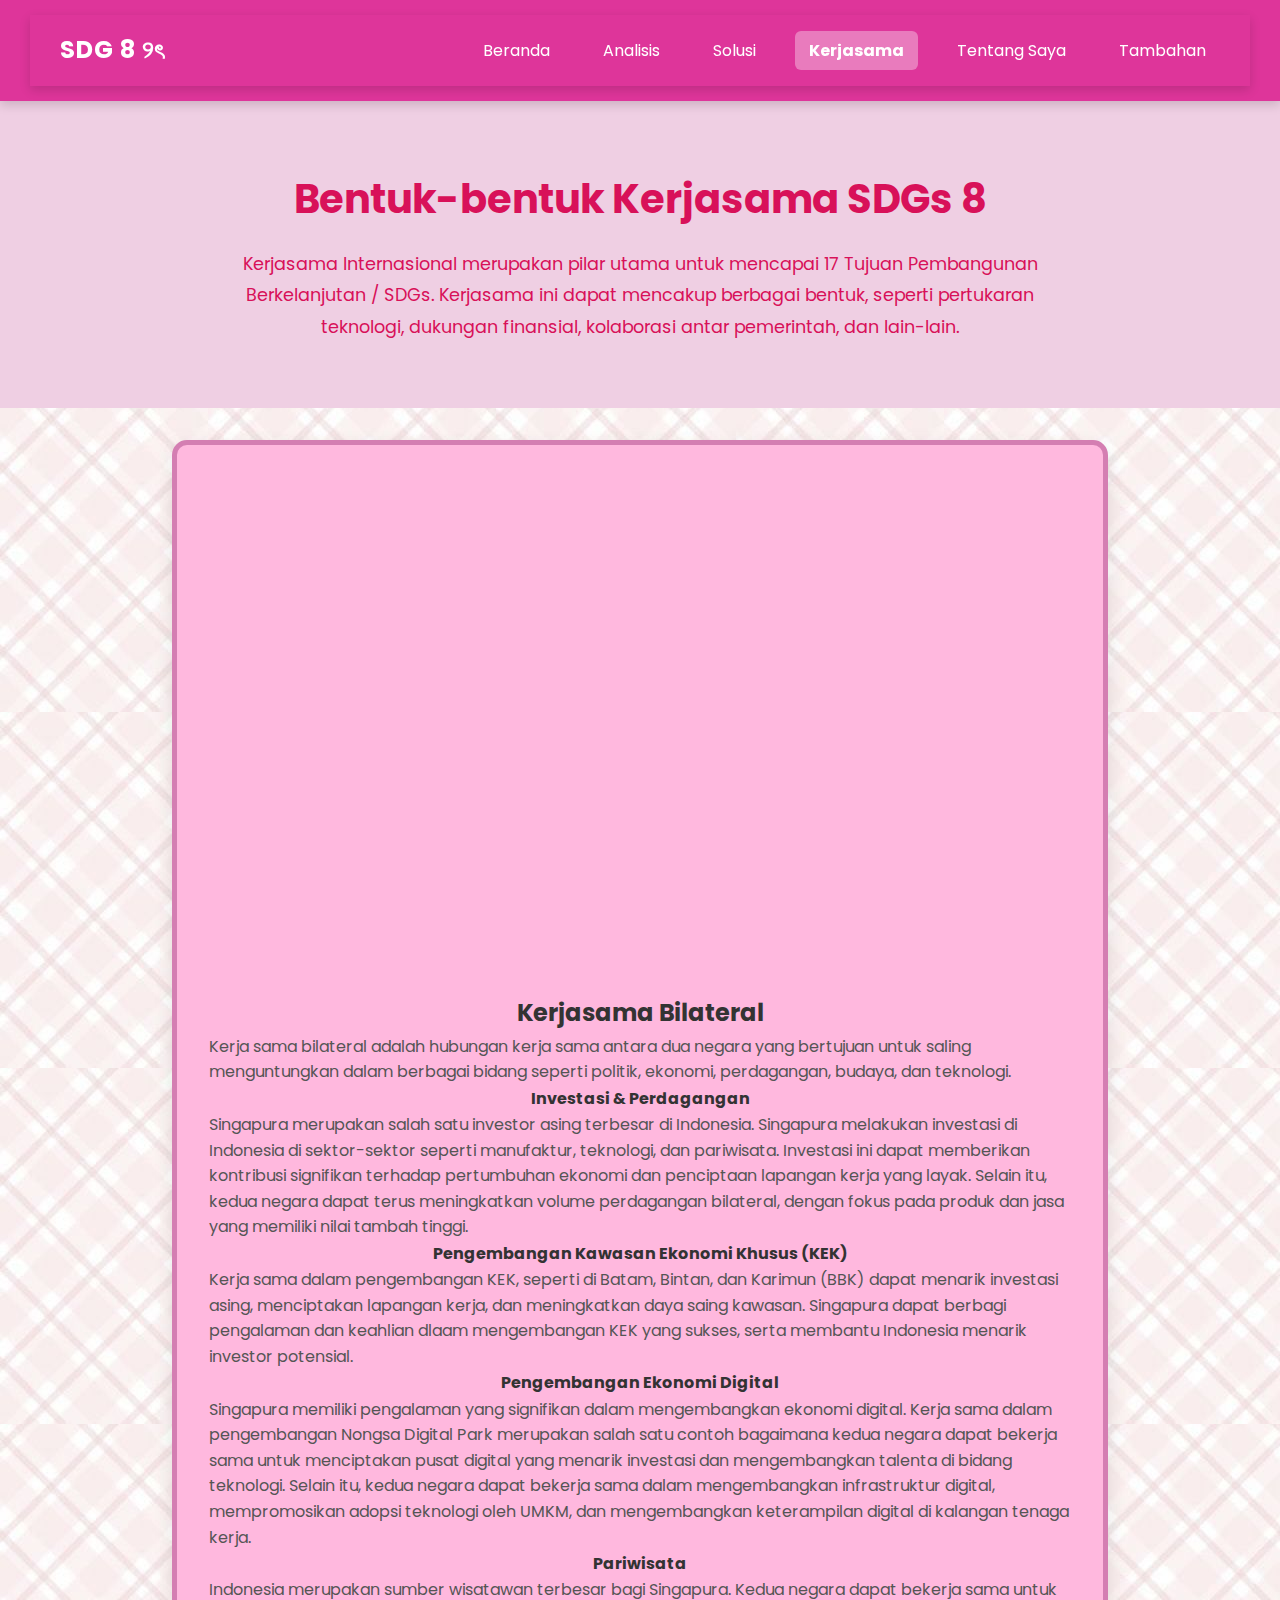
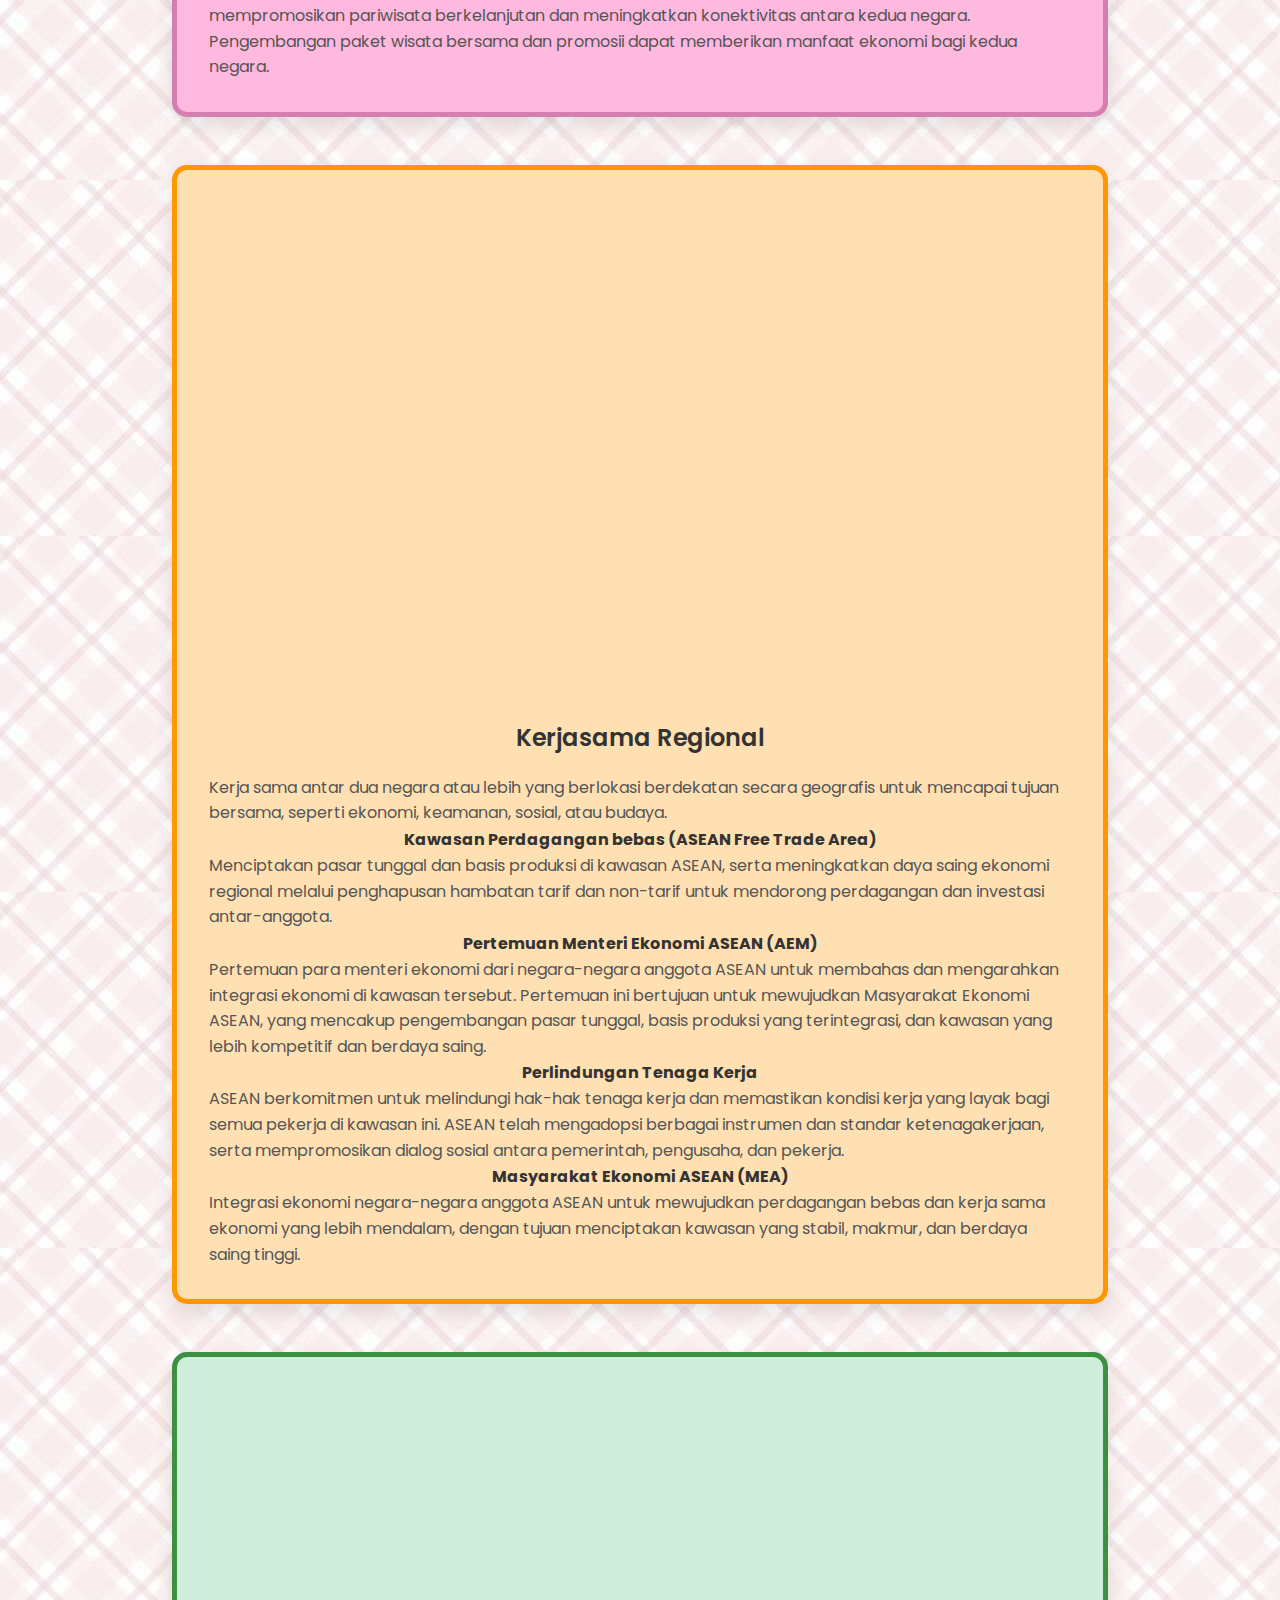
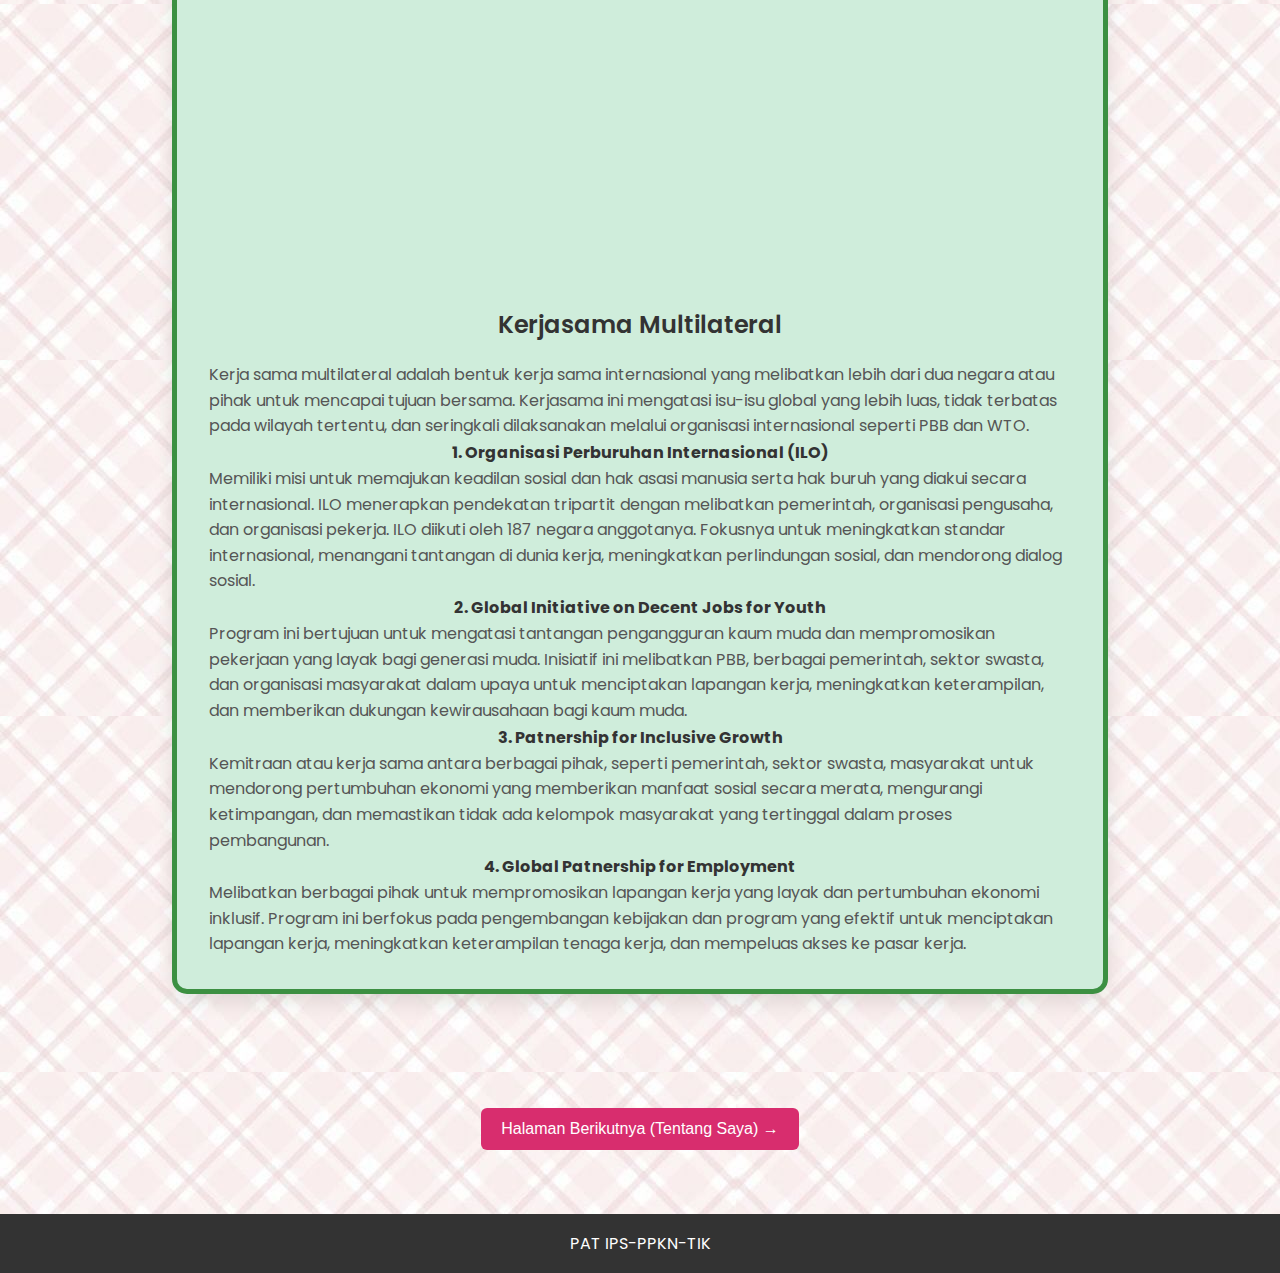
<file: kerjasama.html>
<!DOCTYPE html>
<html lang="id">
<head>
    <meta charset="UTF-8">
    <meta name="viewport" content="width=device-width, initial-scale=1.0">
    <title> Kerjasama </title>
    <link rel="stylesheet" href="kerjasama.css">
</head>
<body>

<header class="navbar">
<nav class="navbar">
    <div class="logo"> SDG 8 ୨ৎ </div>

    <ul class="nav-links">
        <li><a href="index.html">Beranda</a></li>
        <li><a href="analisis.html">Analisis</a></li>
        <li><a href="solusi.html">Solusi</a></li>
        <li><a href="kerjasama.html" class="active">Kerjasama</a></li>
        <li><a href="tentangsaya.html">Tentang Saya</a></li>

        <li class="dropdown">
          <a href="#"> Tambahan </a>
          <div class="dropdown-content">
            <a href="acara.html"> Acara </a>
            <a href="dampak.html">Dampak</a>
            <a href="studikasus.html"> Studi kasus </a>
            <a href="sumber.html"> Sumber </a>
         </div>
        </li>
</nav>
</header>

<section class="kerjasama-header">
    <h1>Bentuk-bentuk Kerjasama SDGs 8 </h1>
    <p>
       Kerjasama Internasional merupakan pilar utama untuk mencapai 17 Tujuan Pembangunan Berkelanjutan / SDGs. Kerjasama ini dapat mencakup berbagai bentuk, seperti
       pertukaran teknologi, dukungan finansial, kolaborasi antar pemerintah, dan lain-lain. 
    </p>
</section>

<section class="kerjasama-container">
    <div class="textbox bilateral">
        <div class="image-hover" data-default="https://example.com/bilateral1.jpg" data-hover="https://example.com/bilateral2.jpg"></div>
        <h2>Kerjasama Bilateral</h2>
        <p>
            Kerja sama bilateral adalah hubungan kerja sama antara dua negara yang bertujuan untuk saling menguntungkan dalam berbagai bidang seperti politik, ekonomi, perdagangan, budaya, dan teknologi. 
        </p>
        <h4> Investasi & Perdagangan </h4>
        <p>
            Singapura merupakan salah satu investor asing terbesar di Indonesia. Singapura melakukan investasi di Indonesia di sektor-sektor seperti manufaktur, teknologi, dan pariwisata. Investasi ini dapat memberikan kontribusi signifikan terhadap pertumbuhan ekonomi dan penciptaan lapangan kerja yang layak. Selain itu, kedua negara dapat terus meningkatkan volume perdagangan bilateral, dengan fokus pada produk dan jasa yang memiliki nilai tambah tinggi.
        </p>

        <h4> Pengembangan Kawasan Ekonomi Khusus (KEK)   </h4>
        <p> 
            Kerja sama dalam pengembangan KEK, seperti di Batam, Bintan, dan Karimun (BBK) dapat menarik investasi asing, menciptakan lapangan kerja, dan meningkatkan daya saing kawasan. Singapura dapat berbagi pengalaman dan keahlian dlaam mengembangan KEK yang sukses, serta membantu Indonesia menarik investor potensial.
        </p>

        <h4> Pengembangan Ekonomi Digital </h4>
        <p> 
            Singapura memiliki pengalaman yang signifikan dalam mengembangkan ekonomi digital. Kerja sama dalam pengembangan Nongsa Digital Park merupakan salah satu contoh bagaimana kedua negara dapat bekerja sama untuk menciptakan pusat digital yang menarik investasi dan mengembangkan talenta di bidang teknologi. Selain itu, kedua negara dapat bekerja sama dalam mengembangkan infrastruktur digital, mempromosikan adopsi teknologi oleh UMKM, dan mengembangkan keterampilan digital di kalangan tenaga kerja.
        </p>

        <h4> Pariwisata </h4>
        <p> 
            Indonesia merupakan sumber wisatawan terbesar bagi Singapura. Kedua negara dapat bekerja sama untuk mempromosikan pariwisata berkelanjutan dan meningkatkan konektivitas antara kedua negara. Pengembangan paket wisata bersama dan promosii dapat memberikan manfaat ekonomi bagi kedua negara. 
        </p>
    </div>


    <div class="textbox regional">
        <div class="image-hover" data-default="https://example.com/regional1.jpg" data-hover="https://example.com/regional2.jpg"></div>
        <h3>Kerjasama Regional</h3>
        <p>
            Kerja sama antar dua negara atau lebih yang berlokasi berdekatan secara geografis untuk mencapai tujuan bersama, seperti ekonomi, keamanan, sosial, atau budaya. 
        <h4> Kawasan Perdagangan bebas (ASEAN Free Trade Area) </h4>
        <p>
            Menciptakan pasar tunggal dan basis produksi di kawasan ASEAN, serta meningkatkan daya saing ekonomi regional melalui penghapusan hambatan tarif dan non-tarif untuk mendorong perdagangan dan investasi antar-anggota. 
        </p>

        <h4> Pertemuan Menteri Ekonomi ASEAN (AEM)   </h4>
        <p> 
            Pertemuan para menteri ekonomi dari negara-negara anggota ASEAN untuk membahas dan mengarahkan integrasi ekonomi di kawasan tersebut. Pertemuan ini bertujuan untuk mewujudkan Masyarakat Ekonomi ASEAN, yang mencakup pengembangan pasar tunggal, basis produksi yang terintegrasi, dan kawasan yang lebih kompetitif dan berdaya saing. 
        </p>

        <h4> Perlindungan Tenaga Kerja </h4>
        <p> 
            ASEAN berkomitmen untuk melindungi hak-hak tenaga kerja dan memastikan kondisi kerja yang layak bagi semua pekerja di kawasan ini. ASEAN telah mengadopsi berbagai instrumen dan standar ketenagakerjaan, serta mempromosikan dialog sosial antara pemerintah, pengusaha, dan pekerja. 
        </p>

        <h4> Masyarakat Ekonomi ASEAN (MEA)  </h4>
        <p> 
            Integrasi ekonomi negara-negara anggota ASEAN untuk mewujudkan perdagangan bebas dan kerja sama ekonomi yang lebih mendalam, dengan tujuan menciptakan kawasan yang stabil, makmur, dan berdaya saing tinggi. 
        </p>
    </div>

    <div class="textbox multilateral">
        <div class="image-hover" data-default="https://example.com/multilateral1.jpg" data-hover="https://example.com/multilateral2.jpg"></div>
        <h3>Kerjasama Multilateral</h3>
        <p>
           Kerja sama multilateral adalah bentuk kerja sama internasional yang melibatkan lebih dari dua negara atau pihak untuk mencapai tujuan bersama. Kerjasama ini mengatasi isu-isu global yang lebih luas, tidak terbatas pada wilayah tertentu, dan seringkali dilaksanakan melalui organisasi internasional seperti PBB dan WTO. 
        </p>
        <h4>1. Organisasi Perburuhan Internasional (ILO) </h4>
        <p>
            Memiliki misi untuk memajukan keadilan sosial dan hak asasi manusia serta hak buruh yang diakui secara internasional. ILO menerapkan pendekatan tripartit dengan melibatkan pemerintah, organisasi pengusaha, dan organisasi pekerja. ILO diikuti oleh 187 negara anggotanya. Fokusnya untuk meningkatkan standar internasional, menangani tantangan di dunia kerja, meningkatkan perlindungan sosial, dan mendorong dialog sosial.
        </p>

        <h4> 2. Global Initiative on Decent Jobs for Youth   </h4>
        <p> 
            Program ini bertujuan untuk mengatasi tantangan pengangguran kaum muda dan mempromosikan pekerjaan yang layak bagi generasi muda. Inisiatif ini melibatkan PBB, berbagai pemerintah, sektor swasta, dan organisasi masyarakat dalam upaya untuk menciptakan lapangan kerja, meningkatkan keterampilan, dan memberikan dukungan kewirausahaan bagi kaum muda. 
        </p>

        <h4> 3. Patnership for Inclusive Growth </h4>
        <p> 
            Kemitraan atau kerja sama antara berbagai pihak, seperti pemerintah, sektor swasta, masyarakat untuk mendorong pertumbuhan ekonomi yang memberikan manfaat sosial secara merata, mengurangi ketimpangan, dan memastikan tidak ada kelompok masyarakat yang tertinggal dalam proses pembangunan. 
        </p>

        <h4> 4. Global Patnership for Employment  </h4>
        <p> Melibatkan berbagai pihak untuk mempromosikan lapangan kerja yang layak dan pertumbuhan ekonomi inklusif. Program ini berfokus pada pengembangan kebijakan dan program yang efektif untuk menciptakan lapangan kerja, meningkatkan keterampilan tenaga kerja, dan mempeluas akses ke pasar kerja. 
        </p>
    </div>
</section>


  <div class="btn-wrapper">
    <button onclick="goNext()" class="next-btn">Halaman Berikutnya (Tentang Saya) →</button>
  </div>

  <script>
    function goNext() {
      window.location.href = "tentangsaya.html"; 
    }
  </script>


  <footer>
    <p> PAT IPS-PPKN-TIK </p>
  </footer>

</body>
</html>
</file>
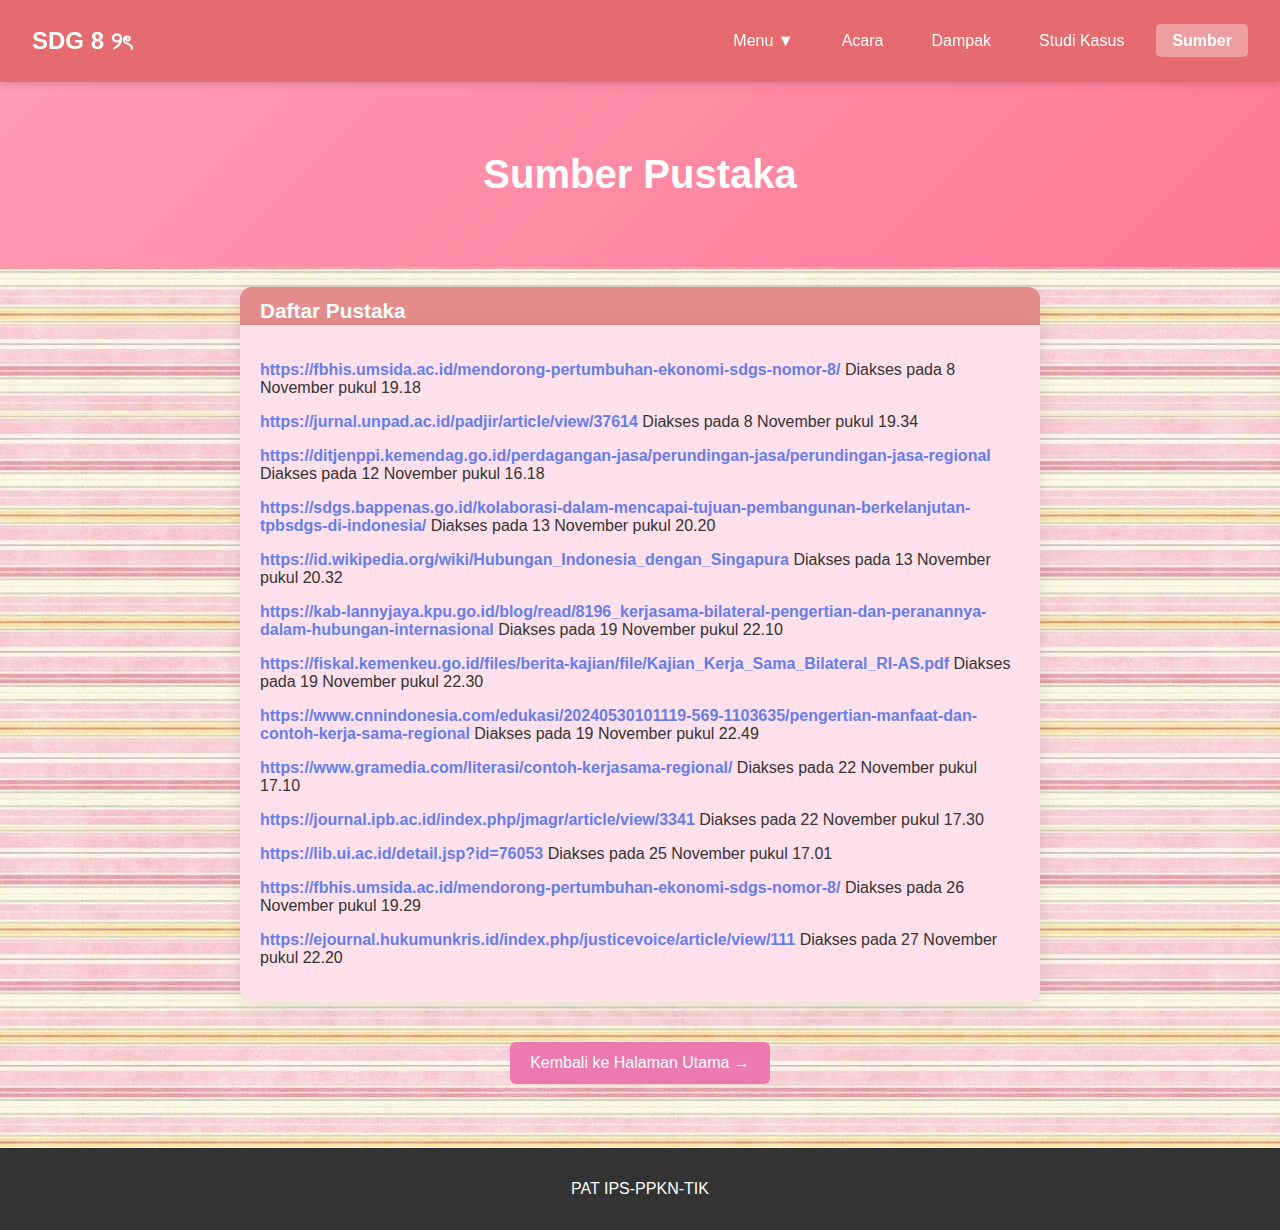
<file: sumber.html>
<!DOCTYPE html>
<html lang="id">
<head>
    <meta charset="UTF-8">
    <meta name="viewport" content="width=device-width, initial-scale=1.0">
    <title>Sumber Pustaka</title>
    <link rel="stylesheet" href="sumber.css">
</head>

    <header class="navbar">
        <h1 class="logo"> SDG 8 ୨ৎ </h1>
        <nav>
            <ul class="nav-links">
                <li class="dropdown">
                    <a href="#">Menu ▼</a>
                    <div class="dropdown-content">
                        <a href="index.html">Beranda</a>
                        <a href="analisis.html">Analisis</a>
                        <a href="solusi.html">Solusi</a>
                        <a href="kerjasama.html">Kerjasama</a>
                        <a href="tentangsaya.html">Tentang Saya</a>
                    </div>
                </li>
                <li><a href="acara.html">Acara</a></li>
                <li><a href="dampak.html"  </a>Dampak</a></li>
                <li><a href="studikasus.html">Studi Kasus</a></li>
                <li><a href="sumber.html" class="active" </a>Sumber</a></li>
            </ul>
        </nav>
    </header>

<body>
   <div class="hero-sumber">
    <h1>Sumber Pustaka</h1>
</div>

   <main>
    <div class="ref-header">Daftar Pustaka</div>

    <div id="references">

        <p>
            <a href="https://fbhis.umsida.ac.id/mendorong-pertumbuhan-ekonomi-sdgs-nomor-8/" target="_blank">
                https://fbhis.umsida.ac.id/mendorong-pertumbuhan-ekonomi-sdgs-nomor-8/
            </a>
             Diakses pada 8 November pukul 19.18
        </p>

        <p>
            <a href="https://jurnal.unpad.ac.id/padjir/article/view/37614" target="_blank">
                https://jurnal.unpad.ac.id/padjir/article/view/37614
            </a>
             Diakses pada 8 November pukul 19.34
        </p>

        <p>
            <a href="https://ditjenppi.kemendag.go.id/perdagangan-jasa/perundingan-jasa/perundingan-jasa-regional" target="_blank">
                https://ditjenppi.kemendag.go.id/perdagangan-jasa/perundingan-jasa/perundingan-jasa-regional
            </a>
            Diakses pada 12 November pukul 16.18
        </p>

        <p>
            <a href="https://sdgs.bappenas.go.id/kolaborasi-dalam-mencapai-tujuan-pembangunan-berkelanjutan-tpbsdgs-di-indonesia/" target="_blank">
                https://sdgs.bappenas.go.id/kolaborasi-dalam-mencapai-tujuan-pembangunan-berkelanjutan-tpbsdgs-di-indonesia/
            </a>
             Diakses pada 13 November pukul 20.20
        </p>

        <p>
            <a href="https://id.wikipedia.org/wiki/Hubungan_Indonesia_dengan_Singapura" target="_blank">
                https://id.wikipedia.org/wiki/Hubungan_Indonesia_dengan_Singapura
            </a>
            Diakses pada 13 November pukul 20.32
        </p>

        <p>
            <a href="https://kab-lannyjaya.kpu.go.id/blog/read/8196_kerjasama-bilateral-pengertian-dan-peranannya-dalam-hubungan-internasional" target="_blank">
                https://kab-lannyjaya.kpu.go.id/blog/read/8196_kerjasama-bilateral-pengertian-dan-peranannya-dalam-hubungan-internasional
            </a>
             Diakses pada 19 November pukul 22.10
        </p>

        <p>
            <a href="https://fiskal.kemenkeu.go.id/files/berita-kajian/file/Kajian_Kerja_Sama_Bilateral_RI-AS.pdf" target="_blank">
                https://fiskal.kemenkeu.go.id/files/berita-kajian/file/Kajian_Kerja_Sama_Bilateral_RI-AS.pdf
            </a>
            Diakses pada 19 November pukul 22.30
        </p>

        <p>
            <a href="https://www.cnnindonesia.com/edukasi/20240530101119-569-1103635/pengertian-manfaat-dan-contoh-kerja-sama-regional" target="_blank">
                https://www.cnnindonesia.com/edukasi/20240530101119-569-1103635/pengertian-manfaat-dan-contoh-kerja-sama-regional
            </a>
            Diakses pada 19 November pukul 22.49
        </p>

        <p>
            <a href="https://www.gramedia.com/literasi/contoh-kerjasama-regional/" target="_blank">
                https://www.gramedia.com/literasi/contoh-kerjasama-regional/
            </a>
            Diakses pada 22 November pukul 17.10
        </p>

        <p>
            <a href="https://journal.ipb.ac.id/index.php/jmagr/article/view/3341" target="_blank">
                https://journal.ipb.ac.id/index.php/jmagr/article/view/3341
            </a>
            Diakses pada 22 November pukul 17.30
        </p>

        <p>
            <a href="https://lib.ui.ac.id/detail.jsp?id=76053" target="_blank">
                https://lib.ui.ac.id/detail.jsp?id=76053
            </a>
            Diakses pada 25 November pukul 17.01
        </p>

        <p>
            <a href="https://fbhis.umsida.ac.id/mendorong-pertumbuhan-ekonomi-sdgs-nomor-8/" target="_blank">
                https://fbhis.umsida.ac.id/mendorong-pertumbuhan-ekonomi-sdgs-nomor-8/
            </a>
            Diakses pada 26 November pukul 19.29
        </p>

        <p>
            <a href="https://ejournal.hukumunkris.id/index.php/justicevoice/article/view/111" target="_blank">
                https://ejournal.hukumunkris.id/index.php/justicevoice/article/view/111
            </a>
            Diakses pada 27 November pukul 22.20
        </p>

    </div>
</main>

    </div>
</main>

  <div class="next-container">
    <button onclick="goNext()" class="next-btn"> Kembali ke Halaman Utama  →</button>
  </div>

  <script>
    function goNext() {
      window.location.href = "index.html"; 
    }
  </script>


  <footer>
    <p> PAT IPS-PPKN-TIK </p>
  </footer>

</body>
</html>
</file>
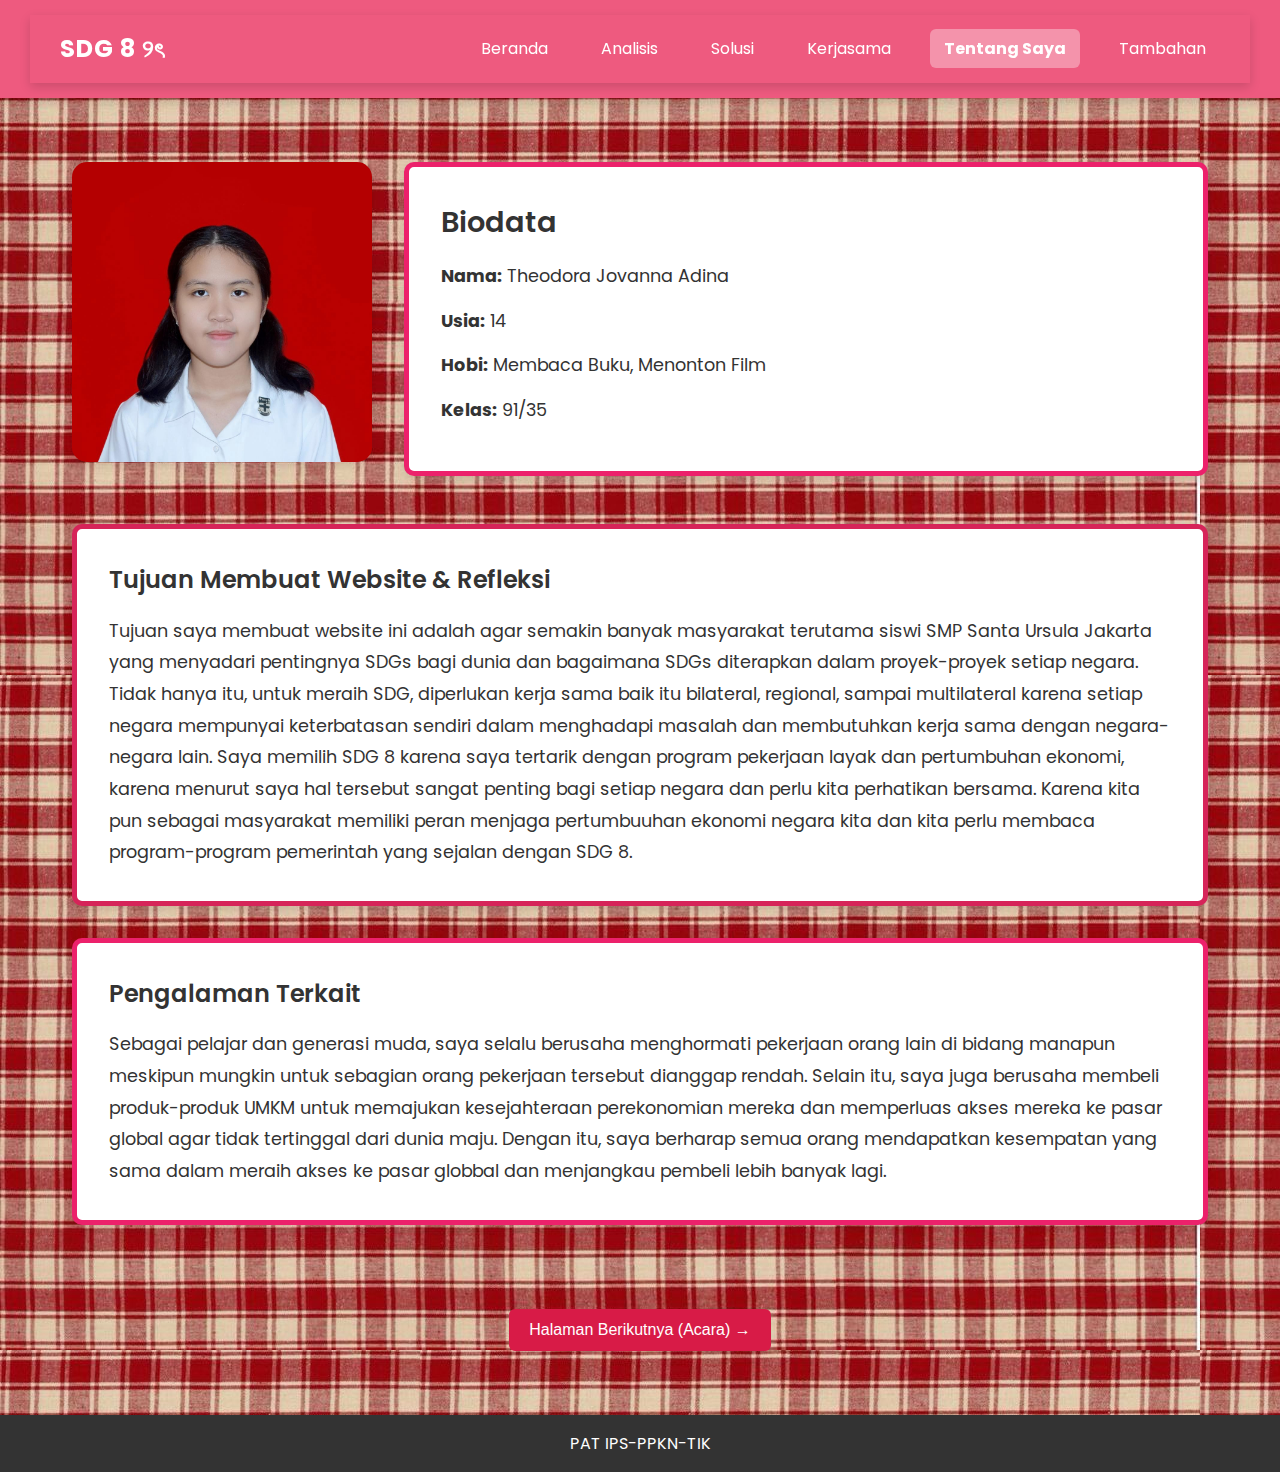
<file: tentangsaya.html>
<!DOCTYPE html>
<html lang="id">
<head>
    <meta charset="UTF-8">
    <meta name="viewport" content="width=device-width, initial-scale=1.0">
    <title> Tentang Saya  </title>
    <link rel="stylesheet" href="tentangsaya.css">
</head>
<body>

<header class="navbar">
<nav class="navbar">
    <div class="logo"> SDG 8 ୨ৎ </div>

    <ul class="nav-links">
        <li><a href="index.html">Beranda</a></li>
        <li><a href="analisis.html">Analisis</a></li>
        <li><a href="solusi.html">Solusi</a></li>
        <li><a href="kerjasama.html">Kerjasama</a></li>
        <li><a href="tentangsaya.html" class="active">Tentang Saya</a></li>

        <li class="dropdown">
          <a href="#">Tambahan</a>
          <div class="dropdown-content">
            <a href="acara.html">Acara</a>
            <a href="dampak.html">Dampak</a>
            <a href="studikasus.html"> Studi kasus </a>
            <a href="sumber.html"> Sumber </a>
         </div>
        </li>
</nav>
</header>

    <section class="about-section">
        <div class="about-container">
            <div class="photo-box">
                <img src="fotodiri.jpg" alt="Foto Profil" class="profile-photo">
            </div>
            
            <div class="bio-box">
                <h2>Biodata</h2>
                <p><strong>Nama:</strong> Theodora Jovanna Adina </p>
                <p><strong>Usia:</strong> 14 </p>
                <p><strong>Hobi:</strong> Membaca Buku, Menonton Film </p>
                <p><strong>Kelas:</strong> 91/35 </p>
            </div>
        </div>
        
        <div class="purpose-box">
            <h3>Tujuan Membuat Website & Refleksi </h3>
            <p> Tujuan saya membuat website ini adalah agar semakin banyak masyarakat terutama siswi SMP Santa Ursula Jakarta yang menyadari pentingnya SDGs bagi dunia dan bagaimana SDGs diterapkan dalam proyek-proyek setiap negara. Tidak hanya itu, untuk meraih SDG, diperlukan kerja sama baik itu bilateral, regional, sampai multilateral karena setiap negara mempunyai keterbatasan sendiri dalam menghadapi masalah dan membutuhkan kerja sama dengan negara-negara lain. Saya memilih SDG 8 karena saya tertarik dengan program pekerjaan layak dan pertumbuhan ekonomi, karena menurut saya hal tersebut sangat penting bagi setiap negara dan perlu kita perhatikan bersama. Karena kita pun sebagai masyarakat memiliki peran menjaga pertumbuuhan ekonomi negara kita dan kita perlu membaca program-program pemerintah yang sejalan dengan SDG 8. </p>
        </div>

        <div class="additional-box">
            <h3> Pengalaman Terkait </h3>
            <p> Sebagai pelajar dan generasi muda, saya selalu berusaha menghormati pekerjaan orang lain di bidang manapun meskipun mungkin untuk sebagian orang pekerjaan tersebut dianggap rendah. Selain itu, saya juga berusaha membeli produk-produk UMKM untuk memajukan kesejahteraan perekonomian mereka dan memperluas akses mereka ke pasar global agar tidak tertinggal dari dunia maju. Dengan itu, saya berharap semua orang mendapatkan kesempatan yang sama dalam meraih akses ke pasar globbal dan menjangkau pembeli lebih banyak lagi.</p>
        </div>
    </section>

  <div class="next-container">
    <button onclick="goNext()" class="next-btn">Halaman Berikutnya (Acara) →</button>
  </div>

  <script>
    function goNext() {
      window.location.href = "acara.html"; 
    }
  </script>


  <footer>
    <p> PAT IPS-PPKN-TIK </p>
  </footer>


</body>
</html>
</file>
<file: kerjasama.css>
@import url('https://fonts.googleapis.com/css2?family=Poppins:wght@300;400;500;600;700&display=swap');

* {
  margin: 0;
  padding: 0;
  box-sizing: border-box;
}

body {
  font-family: 'Poppins', sans-serif;
  line-height: 1.7;
  color: #333;
  background-color: #f8f9fa;
  overflow-x: hidden;
  background-image: url("halaman\ kerjasama.jpg");

}

.navbar {
    width: 100%;
    background: #de359a; 
    padding: 15px 30px;
    display: flex;
    justify-content: space-between;
    align-items: center;
    position: sticky;
    top: 0;
    z-index: 999;
    box-shadow: 0 4px 10px rgba(0,0,0,0.15);
}

.navbar .logo {
    font-size: 24px;
    color: rgb(255, 255, 255);
    font-weight: bold;
    letter-spacing: 1px;
}

.nav-links {
    list-style: none;
    display: flex;
    gap: 25px;
    align-items: center;
    margin: 0;
}

.nav-links li a,
.dropbtn {
    color: rgb(255, 255, 255); 
    text-decoration: none;
    font-size: 16px;
    padding: 8px 14px;
    border-radius: 6px;
    transition: 0.3s;
}

.nav-links li a:hover,
.dropbtn:hover {
    background: rgba(184, 61, 61, 0.25);
}

.nav-links .active {
    background: rgba(255,255,255,0.35);
    font-weight: bold;
}

.dropdown {
    position: relative;
}

.dropbtn {
    background: none;
    border: none;
    cursor: pointer;
    font-family: inherit;
}

.dropdown-content {
    display: none;
    position: absolute;
    background: #f38ed9;
    min-width: 180px;
    border-radius: 8px;
    box-shadow: 0 6px 20px rgba(0,0,0,0.15);
    top: 40px;
    overflow: hidden;
}

.dropdown-content a {
    color: #333;
    padding: 12px 18px;
    display: block;
    text-decoration: none;
    border-bottom: 1px solid #eee;
}

.dropdown-content a:last-child {
    border-bottom: none;
}


.dropdown:hover .dropdown-content {
    display: block;
}

.kerjasama-header {
  background: linear-gradient(135deg,  #efcfe3 70%);
  color: #d81159;
  padding: 4rem 2rem;
  text-align: center;
  margin-bottom: 2rem;
}

.kerjasama-header h1 {
  font-size: 2.5rem;
  margin-bottom: 1rem;
  font-weight: 700;
}

.kerjasama-header p {
  max-width: 800px;
  margin: auto;
  font-size: 1.1rem;
  line-height: 1.8;
}

.kerjasama-container {
  max-width: 1000px;
  margin: auto;
  padding: 0 2rem 4rem;
  display: grid;
  gap: 3rem;
}

.textbox {
  background: #ffffff;
  border-radius: 15px;
  padding: 2rem;
  box-shadow: 0 8px 20px rgba(0,0,0,0.1);
  position: relative;
  overflow: hidden;
  transition: transform 0.3s ease, box-shadow 0.3s ease;
  display: flex;
  flex-direction: column;
  align-items: center;
  text-align: left;
}

.textbox:hover {
  transform: translateY(-5px);
  box-shadow: 0 12px 30px rgba(0,0,0,0.2);
}

.image-hover {
  width: 100%;
  height: 500px;
  background-size: cover;
  background-position: center;
  border-radius: 10px;
  margin-bottom: 1rem;
  transition: background-image 0.5s ease;
}

.bilateral .image-hover {
  background-image: url('https://assets-a1.kompasiana.com/items/album/2020/02/20/nasional-2017-09-07-183034-big-5e4e2ebdd541df7fd821c302.jpg'); 
}

.bilateral .image-hover:hover {
  background-image: url('hover.jpg'); 
}

.regional .image-hover {
  background-image: url('https://www.menpan.go.id/site/images/berita/2025/20250526_-_ASEAN_Harus_Bersatu_Hadapi_Tantangan_Global.jpg'); 
}

.regional .image-hover:hover {
  background-image: url('https://images.bisnis.com/posts/2023/08/09/1683213/negara_asean_-_antara.jpg'); 
}

.multilateral .image-hover {
  background-image: url('https://www.rukita.co/stories/wp-content/uploads/2023/11/sidang-majelis-umum-pbb-antarafoto_ratio-16x9-1.webp'); 
}

.multilateral .image-hover:hover {
  background-image: url('https://akcdn.detik.net.id/visual/2021/09/22/markas-pbb-di-geneva_169.jpeg?w=1200'); 
}

.bilateral {
  border: 5px solid #d47eb2; /* Hijau untuk bilateral */
  background:#ffb8de 
}

.regional {
  border: 5px solid #ff9800; /* Oranye untuk regional */
  background:  #ffe0b2 100%; 
}

.multilateral {
  border: 5px solid #3c9042; /* Biru untuk multilateral */
  background:#cfeddb 100%;
}

.textbox h3 {
  font-size: 1.5rem;
  color: #333;
  margin-bottom: 1rem;
  font-weight: 600;
}

.textbox p {
  font-size: 1rem;
  color: #555;
  line-height: 1.6;
}

@media (max-width: 768px) {
  .navbar {
    flex-direction: column;
    padding: 1rem;
  }

  .navbar nav ul {
    flex-direction: column;
    gap: 0.5rem;
    margin-top: 1rem;
  }

  .kerjasama-header {
    padding: 2rem 1rem;
  }

  .kerjasama-header h1 {
    font-size: 2rem;
  }

  .kerjasama-container {
    grid-template-columns: 1fr;
  }

  .textbox {
    padding: 1.5rem;
  }

  .image-hover {
    height: 150px;
  }

  .dropdown-content {
    position: static;
    display: none;
    background-color: rgba(255,255,255,0.1);
    box-shadow: none;
    border-radius: 0;
  }

  .dropdown:hover .dropdown-content {
    display: block;
  }
}


.btn-wrapper {
  display: flex;
  justify-content: center;
  margin-top: 50px;
}

.next-btn {
  background-color: #d82d6e;
  color: white;
  padding: 12px 20px;
  border: none;
  border-radius: 6px;
  cursor: pointer;
  font-size: 16px;
  transition: 0.3s;
}

.next-btn:hover {
  background-color: #d95e55;
}

footer {
  background: #333;
  color: white;
  text-align: center;
  padding: 1rem;
  margin-top: 4rem;
}
</file>
<file: sumber.css>
*,
*::before,
*::after {
  box-sizing: border-box;
}

body {
    font-family: 'Arial', sans-serif;
    margin: 0;
    padding: 0;
    color: #333;
    display: flex;
    flex-direction: column;
    min-height: 100vh;
    background-image: url(pink.jpg);
    overflow-x: hidden; 
}


.navbar {
    background: linear-gradient(135deg, #e56b6f 0%, #e56b6f 100%);
    color: white;
    padding: 1rem 2rem;
    display: flex;
    justify-content: space-between;
    align-items: center;
    position: sticky;
    top: 0;
    width: 100%; 
    z-index: 1000;
    box-shadow: 0 4px 6px rgba(0, 0, 0, 0.1);
}

.logo {
    font-size: 1.5rem;
    font-weight: 700;
}

.nav-links {
    list-style: none;
    display: flex;
    gap: 1rem;
}

.nav-links a {
    color: white;
    text-decoration: none;
    padding: 0.5rem 1rem;
    border-radius: 5px;
    transition: background 0.3s ease, transform 0.2s ease;
}

.nav-links a:hover {
    background: rgba(255, 255, 255, 0.2);
    transform: scale(1.05);
}

.nav-links .active {
    background: rgba(255,255,255,0.35);
    font-weight: bold;
}

.dropdown-content {
    display: none;
    position: absolute;
    background: rgb(255, 187, 237);
    min-width: 160px;
    box-shadow: 0 8px 16px rgba(0, 0, 0, 0.2);
    border-radius: 5px;
    z-index: 1;
    margin-top: 0.5rem;
}

.dropdown:hover .dropdown-content {
    display: block;
}

.dropdown-content a {
    color: #333;
    padding: 12px 16px;
    display: block;
    text-decoration: none;
    transition: background 0.2s ease;
}

.dropdown-content a:hover {
    background: #f1f1f1;
}

header {
    text-align: center;
    padding: 20px;
    background-color: #ff99c8; 
    box-shadow: 0 2px 10px rgba(0, 0, 0, 0.1);
}

.ref-header {
    width: 80%;
    max-width: 800px;
    margin: 0 auto;
    margin-bottom: -10px;
    background-color: #e38c8c;
    color: white;
    padding: 12px 20px;
    font-size: 1.3em;
    font-weight: bold;
    text-align: left;
    border-top-left-radius: 12px;
    border-top-right-radius: 12px;
    box-shadow: 0 4px 20px rgba(0,0,0,0.1);
}


h1 {
    margin: 0;
    font-size: 2.5em;
    color: #ffffff;
}

.hero-sumber {
    width: 100%;
    background: linear-gradient(135deg, #ff9cb3, #ff7996);
    padding: 70px 20px;
    text-align: center;
    color: white;
    border-radius: 0;
    margin-top: 0;
}

main {
    flex: 1;
    display: flex;
    flex-direction: column;
    align-items: center;
    padding: 20px;
}


#references {
    width: 80%;
    max-width: 800px;
    padding: 20px;
    background-color: #ffe0eb;
    border-radius: 0 0 12px 12px;
    margin: 0 auto;
    box-shadow: 0 4px 20px rgba(0,0,0,0.1);
}

#references p {
    margin-bottom: 15px;
}

#references a {
    color: #667eea;
    font-weight: bold;
    text-decoration: none;
}

#references a:hover {
    text-decoration: underline;
}


#references:focus {
    outline: none;
    box-shadow: 0 4px 30px rgba(0, 0, 0, 0.2);
    border-color: #667eea;
}


.next-btn {
    background-color: #ea7ab0;
    color: white;
    padding: 12px 20px;
    border: none;
    border-radius: 6px;
    cursor: pointer;
    font-size: 16px;
    transition: 0.3s;
    align-items: center;
}

.next-container {
    text-align: center;
    margin-top: 20px;
}


.next-btn:hover {
    background-color: hsl(319, 81%, 63%);
}

footer {
    background: #333;
    color: white;
    text-align: center;
    padding: 1rem;
    margin-top: 4rem;
}
</file>
<file: tentangsaya.css>
@import url('https://fonts.googleapis.com/css2?family=Poppins:wght@300;400;600;700&display=swap');

* {
  margin: 0;
  padding: 0;
  box-sizing: border-box;
}

body {
  font-family: 'Poppins', sans-serif;
  line-height: 1.6;
  color: #333;
  background: linear-gradient(135deg, #f5f7fa 0%, #c3cfe2 100%);
  align-items: center;
  background-image: url("red.jpg");
}


.navbar {
    width: 100%;
    background: #ee5a7f; 
    padding: 15px 30px;
    display: flex;
    justify-content: space-between;
    align-items: center;
    position: sticky;
    top: 0;
    z-index: 999;
    box-shadow: 0 4px 10px rgba(0,0,0,0.15);
}

.navbar .logo {
    font-size: 24px;
    color: rgb(255, 255, 255);
    font-weight: bold;
    letter-spacing: 1px;
}

.nav-links {
    list-style: none;
    display: flex;
    gap: 25px;
    align-items: center;
    margin: 0;
}

.nav-links li a,
.dropbtn {
    color: rgb(255, 255, 255); 
    text-decoration: none;
    font-size: 16px;
    padding: 8px 14px;
    border-radius: 6px;
    transition: 0.3s;
}

.nav-links li a:hover,
.dropbtn:hover {
    background: rgba(184, 61, 61, 0.25);
}

.nav-links .active {
    background: rgba(255,255,255,0.35);
    font-weight: bold;
}

.dropdown {
    position: relative;
}

.dropbtn {
    background: none;
    border: none;
    cursor: pointer;
    font-family: inherit;
}

.dropdown-content {
    display: none;
    position: absolute;
    background: #d72a5e;
    min-width: 180px;
    border-radius: 8px;
    box-shadow: 0 6px 20px rgba(0,0,0,0.15);
    top: 40px;
    overflow: hidden;
}

.dropdown-content a {
    color: #333;
    padding: 12px 18px;
    display: block;
    text-decoration: none;
    border-bottom: 1px solid #eee;
}

.dropdown-content a:last-child {
    border-bottom: none;
}


.dropdown:hover .dropdown-content {
    display: block;
}

.about-section {
  padding: 4rem 2rem;
  max-width: 1200px;
  margin: 0 auto;
}

.about-container {
  display: flex;
  gap: 2rem;
  align-items: flex-start;
  margin-bottom: 3rem;
}

.photo-box {
  flex: 0 0 300px;
}

.profile-photo {
  width: 100%;
  height: 300px;
  object-fit: cover;
  border-radius: 15px; /* Ujung melengkung */
  box-shadow: 0 4px 8px rgba(0, 0, 0, 0.1);
  transition: transform 0.3s ease;
}

.profile-photo:hover {
  transform: scale(1.05);
}

.bio-box {
  flex: 1;
  background: white;
  padding: 2rem;
  border-radius: 10px;
  box-shadow: 0 4px 8px rgba(0, 0, 0, 0.1);
  border-left: 5px solid #ec216b;
  border-right: 5px solid #ec216b;
  border-top: 5px solid #ec216b;
  border-bottom: 5px solid #ec216b;
}

.bio-box h2 {
  font-size: 1.8rem;
  margin-bottom: 1rem;
  color: #333;
  font-weight: 600;
}

.bio-box p {
  margin-bottom: 0.8rem;
  font-size: 1.1rem;
  line-height: 1.8;
}

.purpose-box {
  background: white;
  padding: 2rem;
  border-radius: 10px;
  box-shadow: 0 4px 8px rgba(0, 0, 0, 0.1);
  border-left: 5px solid #d62459;
  border-right: 5px solid #d62459;
  border-top: 5px solid #d62459;
  border-bottom: 5px solid #d62459;
  margin-top: 2rem;
}

.purpose-box h3 {
  font-size: 1.5rem;
  margin-bottom: 1rem;
  color: #333;
  font-weight: 600;
}

.purpose-box p {
  font-size: 1.1rem;
  line-height: 1.8;
}

.additional-box {
  background: white;
  padding: 2rem;
  border-radius: 10px;
  box-shadow: 0 4px 8px rgba(0, 0, 0, 0.1);
  border-left: 5px solid #ec216b; 
  border-right: 5px solid #ec216b;
  border-top: 5px solid #ec216b;
  border-bottom: 5px solid #ec216b;
  margin-top: 2rem;
}

.additional-box h3 {
  font-size: 1.5rem;
  margin-bottom: 1rem;
  color: #333;
  font-weight: 600;
}

.additional-box p {
  font-size: 1.1rem;
  line-height: 1.8;
}

.next-btn {
  background-color: #d81b47;
  color: white;
  padding: 12px 20px;
  border: none;
  border-radius: 6px;
  cursor: pointer;
  font-size: 16px;
  transition: 0.3s;
  align-items: center;
}

.next-container {
  text-align: center;
  margin-top: 20px;
}


.next-btn:hover {
  background-color: #d95e55;
}

footer {
  background: #333;
  color: white;
  text-align: center;
  padding: 1rem;
  margin-top: 4rem;
}

@media (max-width: 768px) {
  .about-container {
    flex-direction: column;
    align-items: center;
  }

  .photo-box {
    flex: none;
    width: 250px;
  }

  .profile-photo {
    height: 250px;
  }

  .bio-box {
    width: 100%;
  }

  .purpose-box {
    margin-top: 1rem;
  }

  .additional-box {
    margin-top: 1rem;
  }
}
</file>
